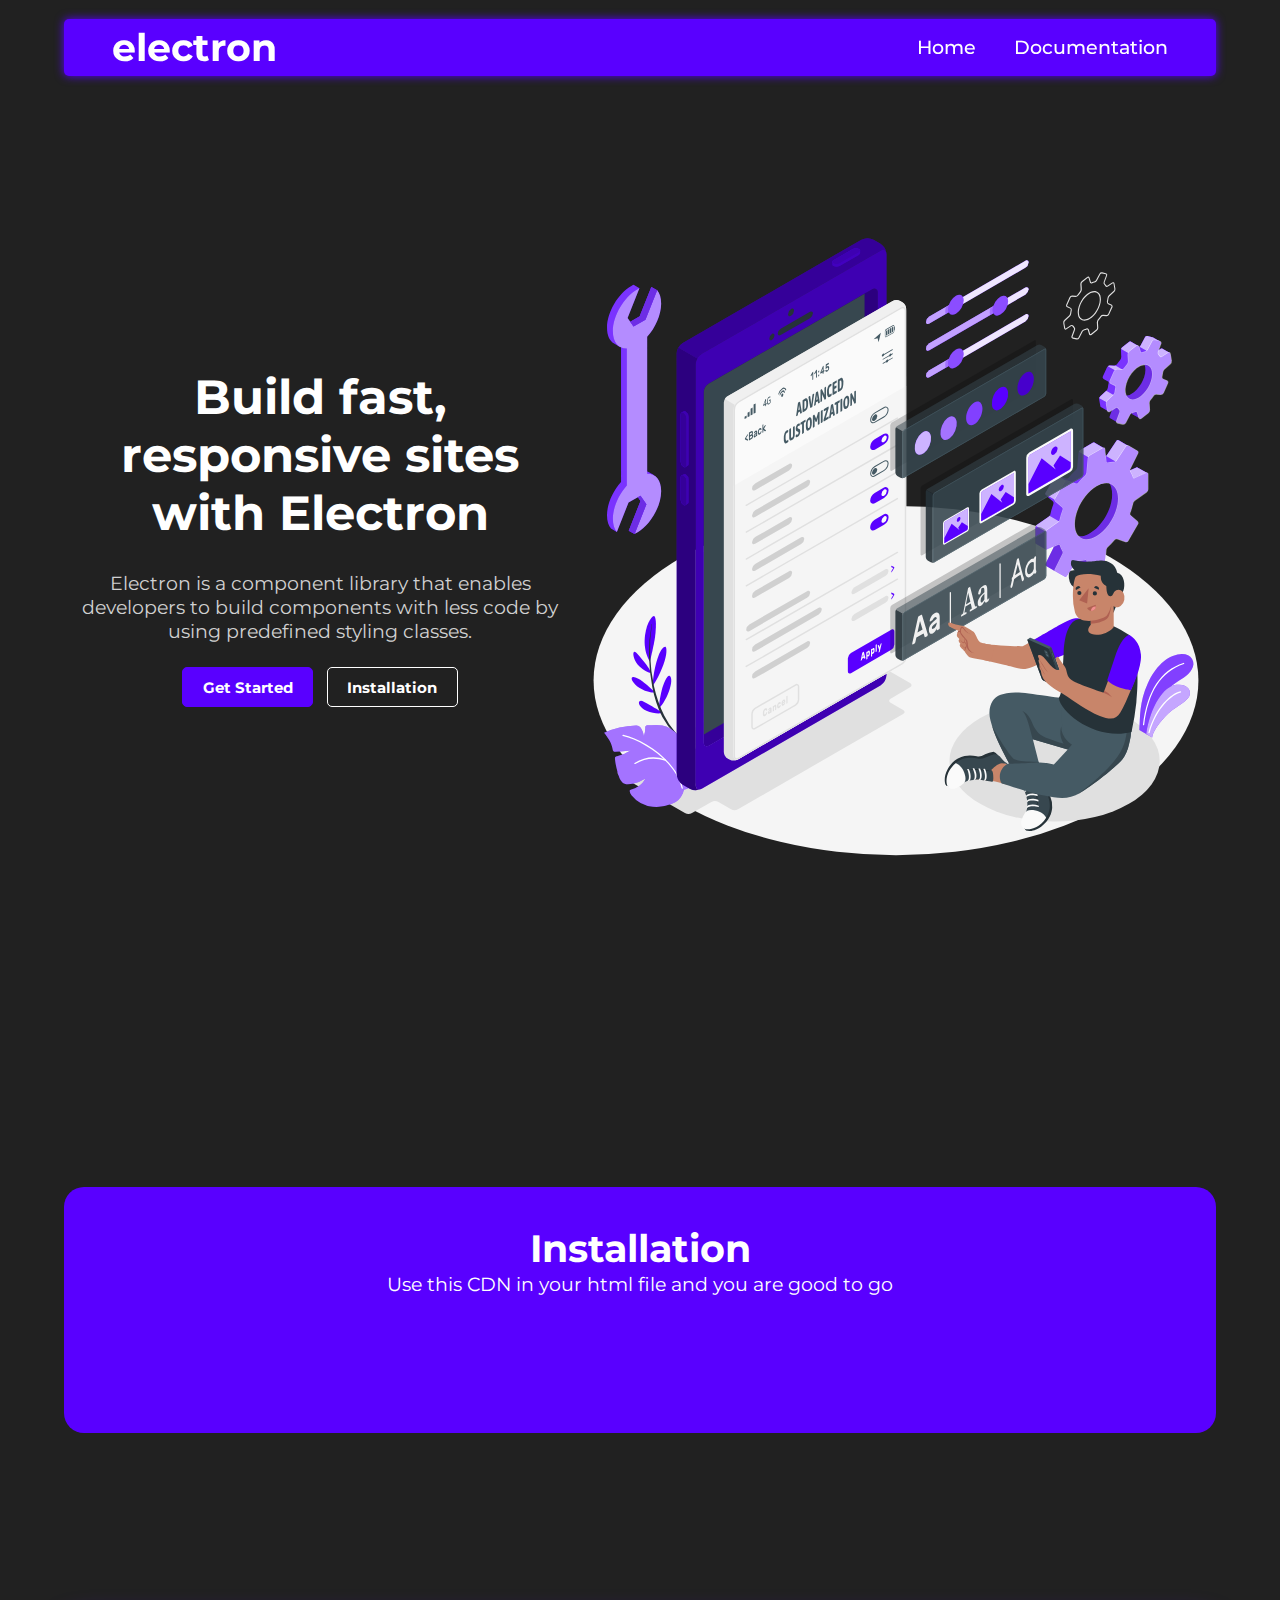
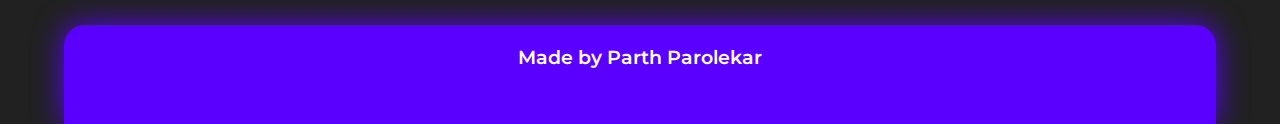
<file: index.html>
<!DOCTYPE html>
<html lang="en">
  <head>
    <meta charset="UTF-8" />
    <meta http-equiv="X-UA-Compatible" content="IE=edge" />
    <meta name="viewport" content="width=device-width, initial-scale=1.0" />
    <link rel="stylesheet" href="./app.css" />

    <link rel="preconnect" href="https://fonts.googleapis.com" />
    <link rel="preconnect" href="https://fonts.gstatic.com" crossorigin />
    <link
      href="https://fonts.googleapis.com/css2?family=Montserrat:wght@300;400;500;600;700;800;900&display=swap"
      rel="stylesheet"
    />

    <link
      rel="stylesheet"
      href="https://cdnjs.cloudflare.com/ajax/libs/font-awesome/5.15.0/css/all.min.css"
      integrity="sha512-BnbUDfEUfV0Slx6TunuB042k9tuKe3xrD6q4mg5Ed72LTgzDIcLPxg6yI2gcMFRyomt+yJJxE+zJwNmxki6/RA=="
      crossorigin="anonymous"
      referrerpolicy="no-referrer"
    />
    <title>Document</title>
  </head>
  <body>
    <nav class="navbar">
      <div class="nav-left nav-section">
        <h2 class="logo-full cursor-pointer">electron</h2>
        <h2 class="logo cursor-pointer">e</h2>
      </div>
      <ul class="nav-links nav-right nav-section">
        <li class="nav-link"><a href="#">Home</a></li>
        <li class="nav-link">
          <a href="./documentation.html">Documentation</a>
        </li>
      </ul>
    </nav>

    <section class="hero flex-column align-center">
      <img class="hero-svg svg-mobile" src="assests/hero-section.svg" />
      <div class="hero-text">
        <h1 class="hero-title mg-md-top-bottom">
          Build fast, responsive sites with Electron
        </h1>
        <h4 class="hero-sub-title regular mg-sm-top-bottom">
          Electron is a component library that enables developers to build
          components with less code by using predefined styling classes.
        </h4>
        <a href="./documentation.html"
          ><button class="btn btn-primary">Get Started</button></a
        >
        <a href="#installation"
          ><button class="btn btn-outline-secondary">Installation</button></a
        >
      </div>
      <img class="hero-svg svg-desktop" src="assests/hero-section.svg" />
    </section>

    <section class="installation" id="installation">
      <div class="installation-text">
        <h2>Installation</h2>
        <h4 class="regular">
          Use this CDN in your html file and you are good to go
        </h4>
        <iframe
          src="https://carbon.now.sh/embed?bg=rgba%280%2C0%2C0%2C1%29&t=seti&wt=none&l=auto&width=766&ds=true&dsyoff=20px&dsblur=68px&wc=true&wa=false&pv=0px&ph=0px&ln=false&fl=1&fm=Hack&fs=14px&lh=133%25&si=false&es=2x&wm=false&code=%253Clink%2520rel%253D%2522stylesheet%2522%2520href%253D%2522https%253A%252F%252Felecttron.netlify.app%252FComponents%252Fcomponents.css%2522%2520%252F%253E"
          style="
            width: 766px;
            height: 74px;
            border: 0;
            transform: scale(1);
            overflow: hidden;
          "
          sandbox="allow-scripts allow-same-origin"
        >
        </iframe>
      </div>
    </section>

    <footer class="footer">
      <p class="semi-bold">Made by Parth Parolekar</p>
      <div class="social-media-handles">
        <a href="https://twitter.com/ParolekarParth"
          ><i class="fab fa-twitter social-media-handle"></i
        ></a>
        <a href="https://www.linkedin.com/in/parth-parolekar-b7439a195/"
          ><i class="fab fa-linkedin-in social-media-handle"></i
        ></a>
        <a href="https://github.com/ParthParolekar"
          ><i class="fab fa-github social-media-handle"></i
        ></a>
      </div>
    </footer>
  </body>
</html>
</file>
<file: app.css>
@import "./Components/components.css";
@import "./Documentation/Docs-CSS/documentation.css";

html {
  font-size: 90%;
  scroll-behavior: smooth;
}

body {
  font-family: "Montserrat";
  background-color: var(--secondary);
  margin: 0 auto;
}

* {
  margin: 0;
  padding: 0;
  box-sizing: border-box;
}

a {
  text-decoration: none;
}

li {
  list-style: none;
}

.hero {
  justify-content: space-between;
  width: 90vw;
  margin: 0 auto;
  /* text-align: center; */
  min-height: 100vh;
}

.svg-desktop {
  display: none;
}

.hero-text {
  text-align: center;
  margin-bottom: 2rem;
}

.hero-title {
  color: var(--white);
}

.hero-sub-title {
  color: var(--off-white);
}

.installation {
  display: none;
}

@media only screen and (min-width: 680px) {
  html {
    font-size: 100%;
  }
}

@media only screen and (min-width: 900px) {
  html {
    font-size: 110%;
  }

  .hero {
    flex-direction: row;
  }

  .svg-mobile {
    display: none;
  }

  .svg-desktop {
    display: block;
    width: 50vw;
  }

  .installation {
    display: block;
    padding: 2rem 0;
    width: 90vw;
    background-color: var(--primary);
    border-radius: 20px;
    margin: 10rem auto;
    text-align: center;
    color: white;
  }
}

@media only screen and (min-width: 1200px) {
  html {
    font-size: 120%;
  }
}
</file>
